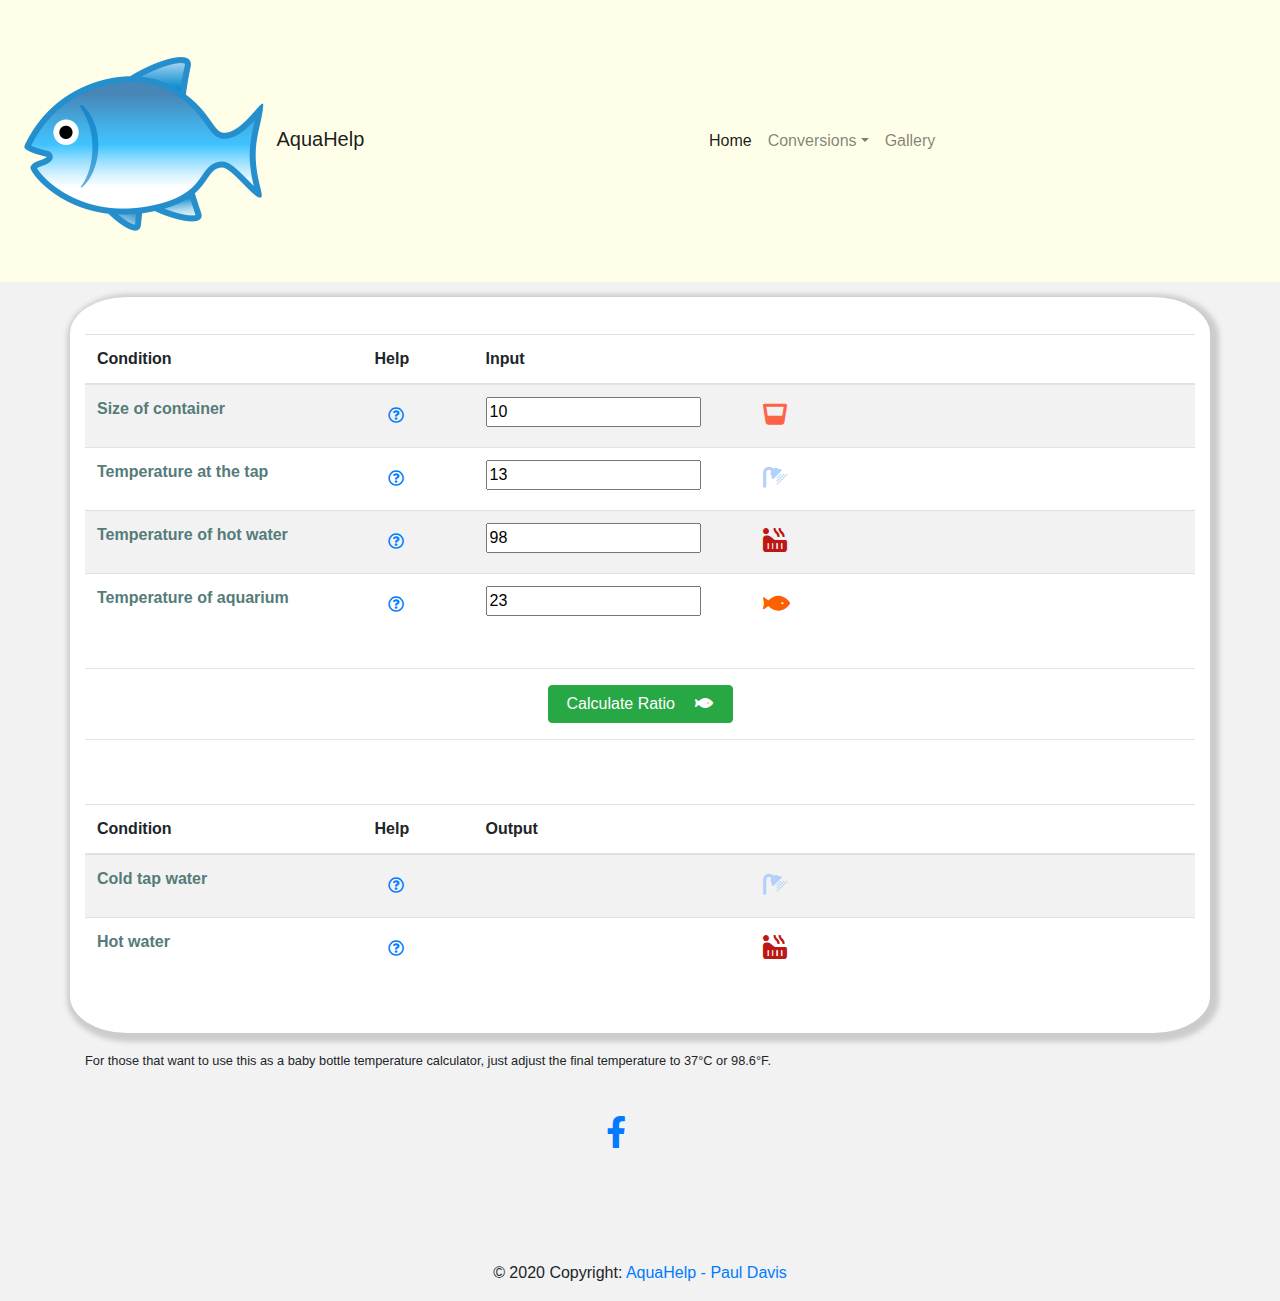
<file: index.html>
<!DOCTYPE html>
<html>

<head>
    <meta charset="utf-8">
    <meta name="viewport" content="width=device-width">
    <link rel="stylesheet" href="https://cdn.jsdelivr.net/npm/bootstrap@4.5.3/dist/css/bootstrap.min.css" />
    <!--Fontawesome-->
    <link rel="stylesheet" href="https://pro.fontawesome.com/releases/v5.10.0/css/all.css" />
    <!--Favicon-->
    <link rel="icon" href="fish.ico" type="image/x-icon" />
    <link rel="stylesheet" href="assets/css/style.css" type="text/css" />
    <title>Water Change Temperature Calculator</title>
</head>

<body>
    <header>
        <nav class="navbar navbar-expand-lg navbar-light bg-nav mb-2">
            <a class="navbar-brand" href="index.html"><img class="img-fluid" src="assets/images/fish-1.png"
                    alt="Fishy fishy fishy"> AquaHelp</a>
            <button class="navbar-toggler" type="button" data-toggle="collapse" data-target="#navbarNav"
                aria-controls="navbarNav" aria-expanded="false" aria-label="Toggle navigation">
                <span class="navbar-toggler-icon"></span>
            </button>
            <div class="collapse navbar-collapse" id="navbarNav">
                <ul class="navbar-nav mx-auto">
                    <li class="nav-item active">
                        <a class="nav-link" href="index.html">Home <span class="sr-only">(current)</span></a>
                    </li>
                    <li class="nav-item dropdown">
                        <a class="nav-link dropdown-toggle" href="#" id="navbarDropdown" role="button"
                            data-toggle="dropdown" aria-haspopup="true" aria-expanded="false">Conversions</a>
                        <div class="dropdown-menu" aria-labelledby="navbarDropdown">
                            <a class="dropdown-item" href="conversions.html">Temperature and Volume</a>
                            <a class="dropdown-item" href="length-conversion.html">Length Conversion</a>
                        </div>
                    </li>
                    <li class="nav-item">
                        <a class="nav-link" href="gallery.html">Gallery</a>
                    </li>
                </ul>
            </div>
        </nav>
    </header>
    <div class="container bg-white">
        <form action="submit">
            <div class="table-responsive">
                <table class="table table-striped table-fixed">
                    <thead>
                        <tr>
                            <th style="width: 25%" scope="col">Condition</th>
                            <th style="width: 10%" scope="col">Help</th>
                            <th style="width: 25%" scope="col">Input</th>
                            <th style="width: 40%" scope="col"></th>
                        </tr>
                    </thead>
                    <tbody>
                        <tr>
                            <th scope="row" class="row-color"><label for="container_size">Size of container</label>
                            <td><a tabindex="0" class="btn btn-link text-left" role="button" data-toggle="popover"
                                    data-trigger="focus" title="Container Size - any unit"
                                    data-content="Enter the size of your container, units do not matter">
                                    <i class="far fa-question-circle"></i>
                                </a></td>
                            </td>
                            <td><input type="number" name="container_size" id="container_size" value="10"></td>
                            <td><span class="bucket-color"><i class="fas fa-glass-whiskey"></i></span></td>
                        </tr>
                        <tr>
                            <th scope="row" class="row-color"><label for="tap_temp">Temperature at the tap</label>
                            <td><a tabindex="0" class="btn btn-link text-left" role="button" data-toggle="popover"
                                    data-trigger="focus" title="Tap water temperature (cold)"
                                    data-content="Enter the initial temperature of your cold water tap, units do not matter">
                                    <i class="far fa-question-circle"></i>
                                </a></td>
                            </th>
                            <td><input type="number" name="tap_temp" id="tap_temp" value="13"></td>
                            <td><span class="cold-color"><i class="fas fa-shower"></i></span></td>
                        </tr>
                        <tr>
                            <th scope="row" class="row-color"><label for="heated_temp">Temperature of hot water</label>
                            <td><a tabindex="0" class="btn btn-link text-left" role="button" data-toggle="popover"
                                    data-trigger="focus" title="Hot water temperature that you're adding"
                                    data-content="Enter the temperature of the hot water that you're mixing with the cold, units do not matter">
                                    <i class="far fa-question-circle"></i>
                                </a></td>
                            </th>
                            <td><input type="number" name="heated_temp" id="heated_temp" value="98"></td>
                            <td><span class="hot-color"><i class="fas fa-hot-tub"></i></span></td>
                        </tr>
                        <tr>
                            <th scope="row" class="row-color"><label for="aquarium_temp">Temperature of aquarium</label>
                            <td><a tabindex="0" class="btn btn-link text-left" role="button" data-toggle="popover"
                                    data-trigger="focus" title="Aquarium temperature"
                                    data-content="Enter the temperature of your aquarium, units do not matter">
                                    <i class="far fa-question-circle"></i>
                                </a></td>
                            </th>
                            <td><input type="number" name="aquarium_temp" id="aquarium_temp" value="23"></td>
                            <td><span class="fish-color"><i class="fas fa-fish"></i></span></td>
                        </tr>
                    </tbody>
                </table>
            </div>
        </form>
        <hr>
        <div class="text-center"><button class="btn btn_width btn-success" type="submit" name="submit"
                id="submit">Calculate Ratio <i class="fas fa-fish ml-3"></i></button></div>
        <hr>
        <br>
        <br>
        <div class="table-responsive">
            <table class="table table-striped table-fixed">
                <thead>
                    <tr>
                        <th style="width: 25%" scope="col">Condition</th>
                        <th style="width: 10%" scope="col">Help</th>
                        <th style="width: 25%" scope="col">Output</th>
                        <th style="width: 40%" scope="col"></th>
                    </tr>
                </thead>
                <tbody>
                    <tr>
                        <th scope="row" class="row-color">Cold tap water
                        <td><a tabindex="0" class="btn btn-link text-left" role="button" data-toggle="popover"
                                data-trigger="focus" title="Amount of cold water needed"
                                data-content="Fill your bucket with this much cold water at the temperature you specified, use the same units that you inputted for the size of the container and temperature">
                                <i class="far fa-question-circle"></i>
                            </a></td>
                        </th>
                        <td id="tap_output">
                        </td>
                        <td><span class="cold-color"><i class="fas fa-shower"></i></span></td>
                    </tr>
                    <tr>
                        <th scope="row" class="row-color">Hot water</th>
                        <td><a tabindex="0" class="btn btn-link text-left" role="button" data-toggle="popover"
                                data-trigger="focus" title="Amount of cold water needed"
                                data-content="Fill your bucket with this much hot water at the temperature you specified, use the same units that you inputted for the size of the container and temperature">
                                <i class="far fa-question-circle"></i>
                            </a></td>

                        <td id="hot_output">
                        </td>
                        <td><span class="hot-color"><i class="fas fa-hot-tub"></i></span></td>
                    </tr>
                </tbody>
            </table>
        </div>
    </div>
    <div class="container"><small>For those that want to use this as a baby bottle temperature calculator, just adjust
            the final temperature to 37°C or 98.6°F.</small></div>


    <!-- Footer -->
    <footer class="page-footer font-small blue">
        <div class="col-md-12 py-5">
            <div class="mb-5 text-center">

                <!-- Facebook -->
                <a class="fb-icon" href="https://www.facebook.com/AquaHelp-103318208320861" target="_blank">
                    <i class="fab fa-facebook-f fa-lg mr-md-5 mr-3 fa-2x"></i>
                </a>
            </div>
        </div>
        <!-- Copyright -->
        <div class="footer-copyright text-center py-3">© 2020 Copyright:
            <a href="https://pauld0051.github.io/aqaurium_calc/"> AquaHelp - Paul Davis</a>
        </div>
        <!-- Copyright -->

    </footer>
    <!-- Footer -->
    <script src="https://code.jquery.com/jquery-3.5.1.slim.min.js"></script>
    <script src="https://cdn.jsdelivr.net/npm/popper.js@1.16.1/dist/umd/popper.min.js"></script>
    <script src="https://cdn.jsdelivr.net/npm/bootstrap@4.5.3/dist/js/bootstrap.min.js"></script>
    <script src="assets/scripts/water_change_calc.js"></script>
    <script src="assets/scripts/universal.js"></script>
</body>

</html>
</file>
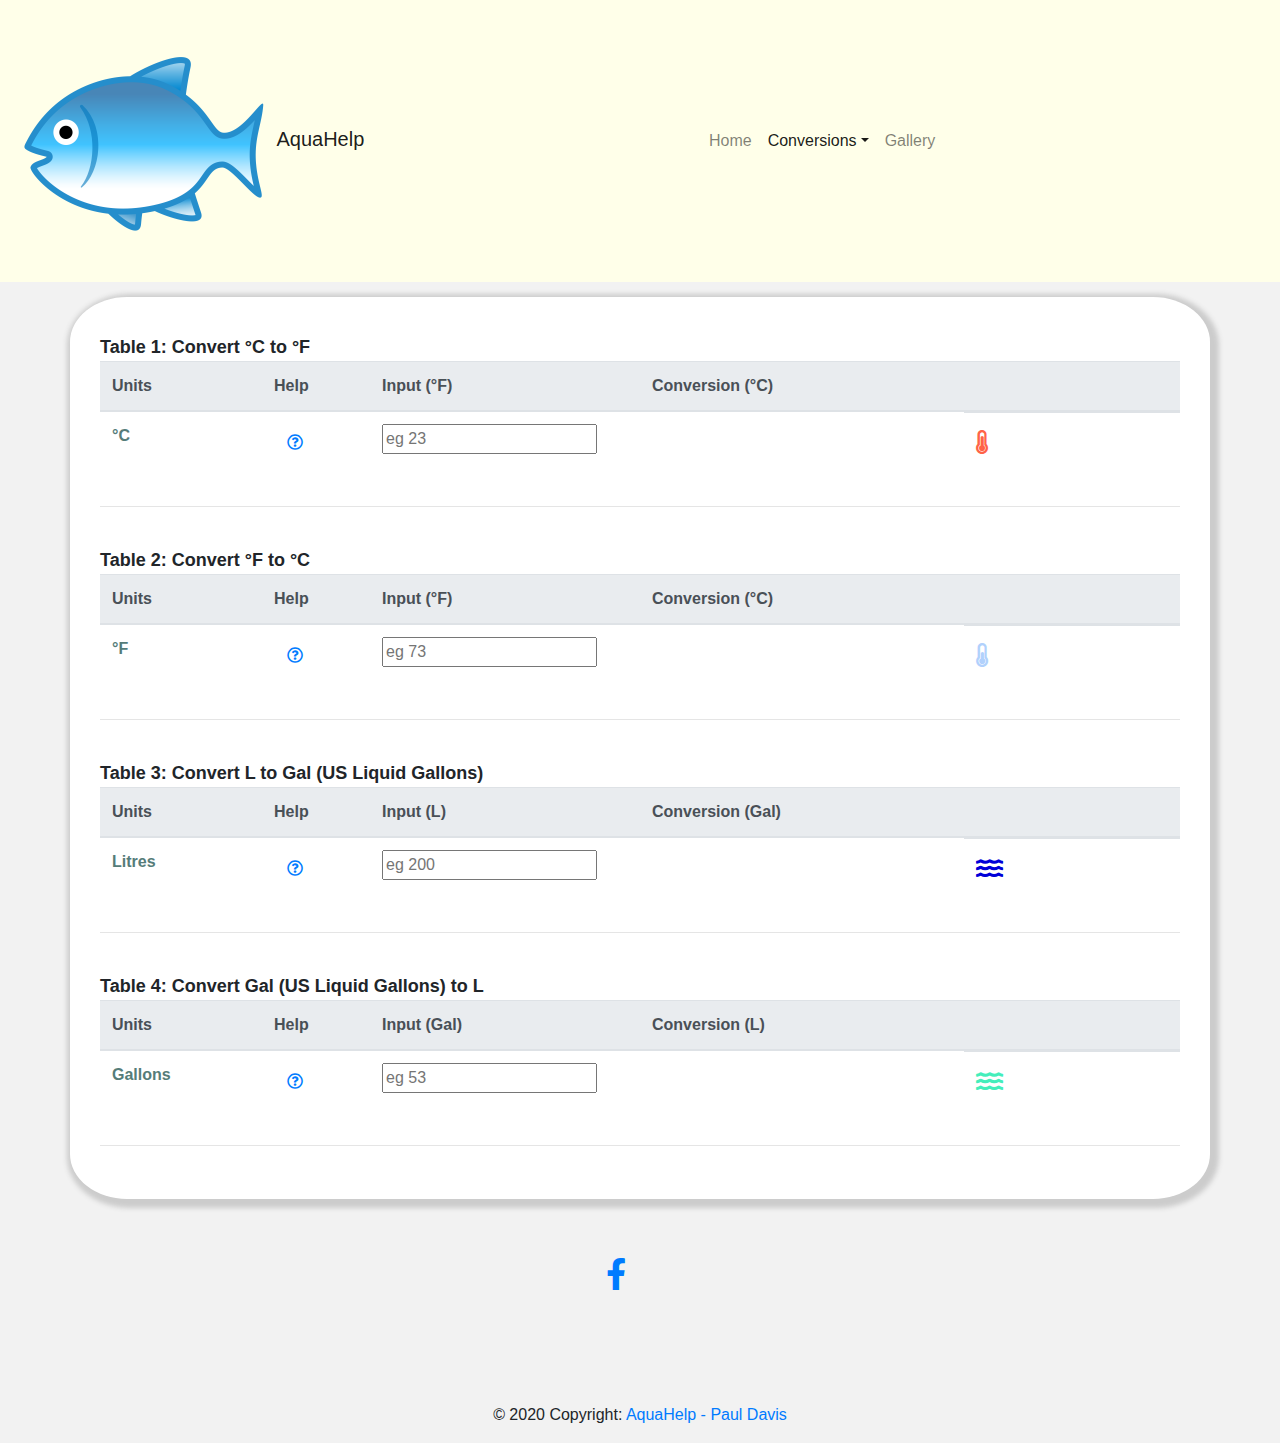
<file: conversions.html>
<!DOCTYPE html>
<html>

<head>
    <meta charset="utf-8">
    <meta name="viewport" content="width=device-width">
    <link rel="stylesheet" href="https://cdn.jsdelivr.net/npm/bootstrap@4.5.3/dist/css/bootstrap.min.css" />
    <!--Fontawesome-->
    <link rel="stylesheet" href="https://pro.fontawesome.com/releases/v5.10.0/css/all.css" />
    <!--Favicon-->
    <link rel="icon" href="fish.ico" type="image/x-icon" />
    <link rel="stylesheet" href="assets/css/style.css" type="text/css" />
    <title>Handy Dandy Conversions</title>
</head>

<body>
    <header>
        <nav class="navbar navbar-expand-lg navbar-light bg-nav mb-2">
            <a class="navbar-brand" href="index.html"><img class="img-fluid" src="assets/images/fish-1.png"
                    alt="Fishy fishy fishy"> AquaHelp</a>
            <button class="navbar-toggler" type="button" data-toggle="collapse" data-target="#navbarNav"
                aria-controls="navbarNav" aria-expanded="false" aria-label="Toggle navigation">
                <span class="navbar-toggler-icon"></span>
            </button>
            <div class="collapse navbar-collapse" id="navbarNav">
                <ul class="navbar-nav mx-auto">
                    <li class="nav-item">
                        <a class="nav-link" href="index.html">Home</a>
                    </li>
                    <li class="nav-item active dropdown">
                        <a class="nav-link dropdown-toggle" href="#" id="navbarDropdown" role="button"
                            data-toggle="dropdown" aria-haspopup="true" aria-expanded="false">Conversions</a>
                        <div class="dropdown-menu" aria-labelledby="navbarDropdown">
                            <a class="dropdown-item" href="conversions.html">Temperature and Volume <span
                                    class="sr-only">(current)</span></a>
                            <a class="dropdown-item" href="length-conversion.html">Length Conversion</a>
                        </div>
                    </li>
                    <li class="nav-item">
                        <a class="nav-link" href="gallery.html">Gallery</a>
                    </li>
                </ul>
            </div>
        </nav>
    </header>
    <div class="container bg-white">
        <div class="container">
            <form action="submit">
                <span class="table_heading table-heading-color">Table 1: Convert °C to °F</span>
                <div class="table-responsive">
                    <table class="table table-fixed">
                        <thead class="thead-light">
                            <tr>
                                <th style="width: 15%" scope="col">Units</th>
                                <th style="width: 10%" scope="col">Help</th>
                                <th style="width: 25%" scope="col">Input (°F)</th>
                                <th style="width: 30%" scope="col">Conversion (°C)</th>
                                <th style="width: 20%" scope="col"></th>
                            </tr>
                        </thead>
                        <tbody>
                            <tr>
                                <th scope="row" class="row-color"><label for="deg_celsius">°C</label>
                                <td><a tabindex="0" class="btn btn-link" role="button" data-toggle="popover"
                                        data-trigger="focus" title="Temperature in °C"
                                        data-content="Enter the temperature you want to convert in °C or click below in Table 2 to convert °F to °C">
                                        <i class="far fa-question-circle"></i>
                                    </a></td>
                                </td>
                                <td><input type="number" name="deg_celsius" id="deg_celsius" placeholder="eg 23"></td>
                                <td><span id="deg_celsius_conv"></span></td>
                                <td class="d-none d-md-block">
                                    <div class="text-left"><span class="bucket-color"><i
                                                class="fas fa-thermometer-three-quarters"></i></div></span>
                                </td>
                            </tr>
                        </tbody>
                    </table>
            </form>
        </div>

        <hr>
        <br>
        <form action="submit">
            <span class="table_heading">Table 2: Convert °F to °C</span>
            <div class="table-responsive">
                <table class="table table-fixed">
                    <thead class="thead-light">
                        <th style="width: 15%" scope="col">Units</th>
                        <th style="width: 10%" scope="col">Help</th>
                        <th style="width: 25%" scope="col">Input (°F)</th>
                        <th style="width: 30%" scope="col">Conversion (°C)</th>
                        <th style="width: 20%" scope="col"></th>
                        </tr>
                    </thead>
                    <tbody>
                        <tr>
                            <th scope="row" class="row-color"><label for="deg_fahrenheit">°F</label>
                            <td><a tabindex="0" class="btn btn-link text-left" role="button" data-toggle="popover"
                                    data-trigger="focus" title="Temperature in °F"
                                    data-content="Enter the temperature you want to convert in °F or click above in Table 1 to convert °C to °F">
                                    <i class="far fa-question-circle"></i>
                                </a></td>
                            </th>
                            <td><input type="number" name="deg_fahrenheit" id="deg_fahrenheit" placeholder="eg 73"></td>
                            <td><span id="deg_fahrenheit_conv"></span></td>
                            <td class="d-none d-md-block"><span class="cold-color"><i
                                        class="fas fa-thermometer-half"></i></span></td>
                        </tr>
                    </tbody>
                </table>
        </form>
    </div>

    <hr>
    <br>
    <form action="submit">
        <span class="table_heading">Table 3: Convert L to Gal (US Liquid Gallons)</span>
        <div class="table-responsive">
            <table class="table table-fixed">
                <thead class="thead-light">
                    <tr>
                        <th style="width: 15%" scope="col">Units</th>
                        <th style="width: 10%" scope="col">Help</th>
                        <th style="width: 25%" scope="col">Input (L)</th>
                        <th style="width: 30%" scope="col">Conversion (Gal)</th>
                        <th style="width: 20%" scope="col"></th>
                    </tr>
                </thead>
                <tbody>
                    <tr>
                        <th scope="row" class="row-color"><label for="litres">Litres</label>
                        <td><a tabindex="0" class="btn btn-link text-left" role="button" data-toggle="popover"
                                data-trigger="focus" title="Litres to Gallons"
                                data-content="Enter the volume you want to convert in L or click below in Table 4 to convert US Liquid Gallons to L">
                                <i class="far fa-question-circle"></i>
                            </a></td>
                        </td>
                        <td><input type="number" name="litres" id="litres" placeholder="eg 200"></td>
                        <td><span id="litres_conv"></span></td>
                        <td class="d-none d-md-block"><span class="water-color"><i class="fas fa-water"></i></span></td>
                    </tr>
                </tbody>
            </table>
    </form>
    </div>

    <hr>

    <br>
    <form action="submit">
        <span class="table_heading">Table 4: Convert Gal (US Liquid Gallons) to L</span>
        <div class="table-responsive">
            <table class="table table-fixed">
                <thead class="thead-light">
                    <tr>
                        <th style="width: 15%" scope="col">Units</th>
                        <th style="width: 10%" scope="col">Help</th>
                        <th style="width: 25%" scope="col">Input (Gal)</th>
                        <th style="width: 30%" scope="col">Conversion (L)</th>
                        <th style="width: 20%" scope="col"></th>
                    </tr>
                </thead>
                <tbody>
                    <tr>
                        <th scope="row" class="row-color"><label for="gallons">Gallons</label>
                        <td><a tabindex="0" class="btn btn-link text-left" role="button" data-toggle="popover"
                                data-trigger="focus" title="Gallons to Litres"
                                data-content="Enter the volume you want to convert in US Liquid Gallons or click above in Table 3 to convert L to US Liquid Gallons">
                                <i class="far fa-question-circle"></i>
                            </a></td>
                        </td>
                        <td><input type="number" name="gallons" id="gallons" placeholder="eg 53"></td>
                        <td><span id="gallons_conv"></span></td>
                        <td class="d-none d-md-block"><span class="water-color-2"><i class="fas fa-water"></i></span>
                        </td>
                    </tr>
                </tbody>
            </table>
    </form>
    </div>

    <hr>
    </div>
    </div>

    <!-- Footer -->
    <footer class="page-footer font-small blue">
        <div class="col-md-12 py-5">
            <div class="mb-5 text-center">

                <!-- Facebook -->
                <a class="fb-icon" href="https://www.facebook.com/AquaHelp-103318208320861" target="_blank">
                    <i class="fab fa-facebook-f fa-lg mr-md-5 mr-3 fa-2x"></i>
                </a>
            </div>
        </div>
        <!-- Copyright -->
        <div class="footer-copyright text-center py-3">© 2020 Copyright:
            <a href="https://pauld0051.github.io/aqaurium_calc/"> AquaHelp - Paul Davis</a>
        </div>
        <!-- Copyright -->

    </footer>
    <!-- Footer -->


    <script src="https://code.jquery.com/jquery-3.5.1.slim.min.js"></script>
    <script src="https://cdn.jsdelivr.net/npm/popper.js@1.16.1/dist/umd/popper.min.js"></script>
    <script src="https://cdn.jsdelivr.net/npm/bootstrap@4.5.3/dist/js/bootstrap.min.js"></script>
    <script src="assets/scripts/convert.js"></script>
    <script src="assets/scripts/universal.js"></script>
</body>

</html>
</file>
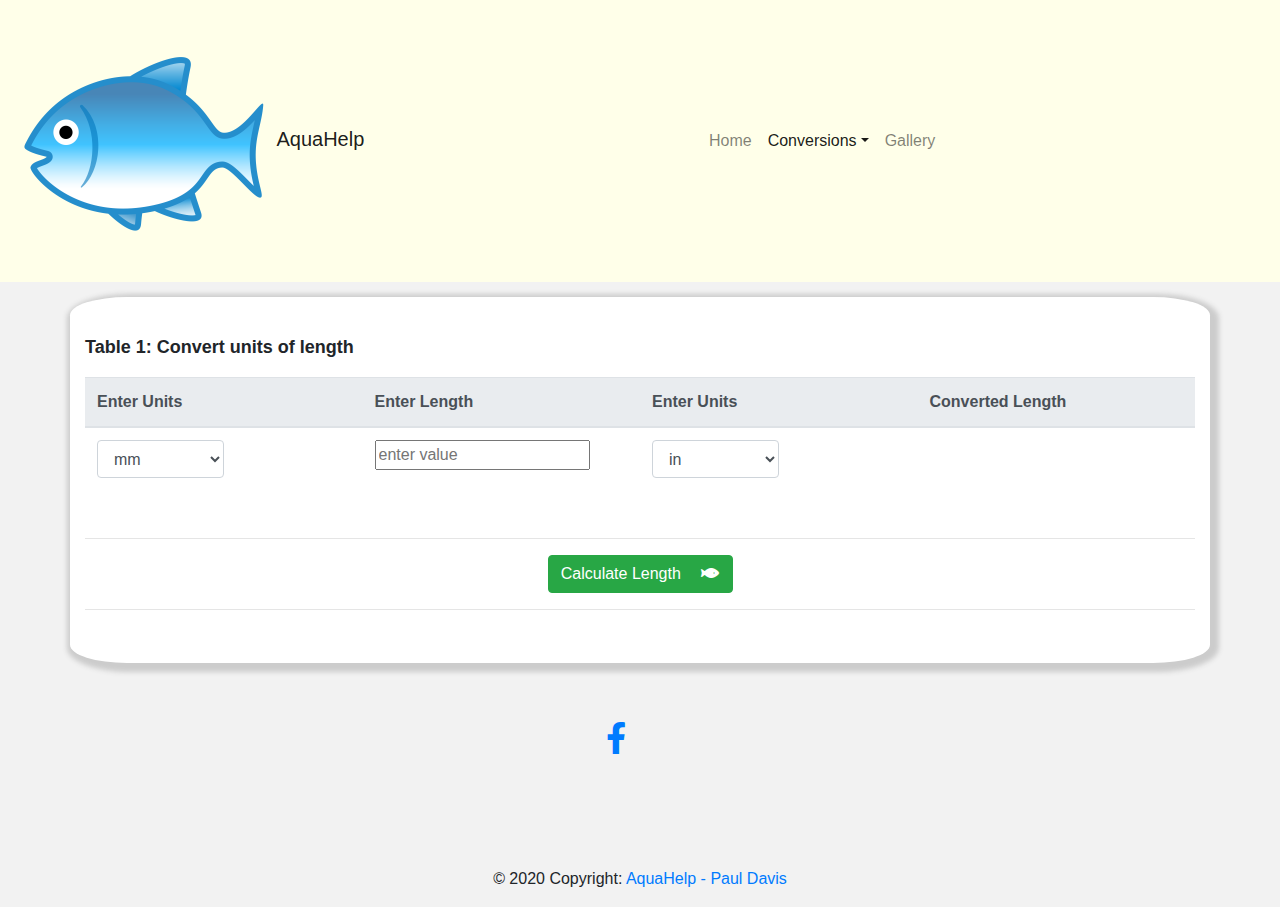
<file: length-conversion.html>
<!DOCTYPE html>
<html>

<head>
    <meta charset="utf-8">
    <meta name="viewport" content="width=device-width">
    <link rel="stylesheet" href="https://cdn.jsdelivr.net/npm/bootstrap@4.5.3/dist/css/bootstrap.min.css" />
    <!--Fontawesome-->
    <link rel="stylesheet" href="https://pro.fontawesome.com/releases/v5.10.0/css/all.css" />
    <!--Favicon-->
    <link rel="icon" href="fish.ico" type="image/x-icon" />
    <link rel="stylesheet" href="assets/css/style.css" type="text/css" />
    <title>Water Change Temperature Calculator</title>
</head>

<body>
    <header>
        <nav class="navbar navbar-expand-lg navbar-light bg-nav mb-2">
            <a class="navbar-brand" href="index.html"><img class="img-fluid" src="assets/images/fish-1.png"
                    alt="Fishy fishy fishy"> AquaHelp</a>
            <button class="navbar-toggler" type="button" data-toggle="collapse" data-target="#navbarNav"
                aria-controls="navbarNav" aria-expanded="false" aria-label="Toggle navigation">
                <span class="navbar-toggler-icon"></span>
            </button>
            <div class="collapse navbar-collapse" id="navbarNav">
                <ul class="navbar-nav mx-auto">
                    <li class="nav-item">
                        <a class="nav-link" href="index.html">Home</a>
                    </li>
                    <li class="nav-item active dropdown">
                        <a class="nav-link dropdown-toggle" href="#" id="navbarDropdown" role="button"
                            data-toggle="dropdown" aria-haspopup="true" aria-expanded="false">Conversions</a>
                        <div class="dropdown-menu" aria-labelledby="navbarDropdown">
                            <a class="dropdown-item" href="conversions.html">Temperature and Volume</a>
                            <a class="dropdown-item" href="length-conversion.html">Length Conversion <span
                                    class="sr-only">(current)</span></a>
                        </div>
                    </li>
                    <li class="nav-item">
                        <a class="nav-link" href="gallery.html">Gallery</a>
                    </li>
                </ul>
            </div>
        </nav>
    </header>

    <div class="container bg-white">
       
        <form action="submit">
            <span class="table_heading">Table 1: Convert units of length</span>
            <div class="table-responsive">
                <table class="table table-fixed">
                    <thead class="thead-light">
                        <tr>
                            <th style="width: 25%" scope="col">Enter Units</th>
                            <th style="width: 25%" scope="col">Enter Length</th>
                            <th style="width: 25%" scope="col">Enter Units</th>
                            <th style="width: 25%" scope="col">Converted Length</th>
                           
                        </tr>
                    </thead>
                    <tr>
                        <td>
                            <div class="form-group">
                                
                                <select class="form-control" id="unit_one">
                                    <option>mm</option>
                                    <option>cm</option>
                                    <option>m</option>
                                    <option>in</option>
                                    <option>yd</option>
                                </select>
                            </div>
                        </td>
                        <div class="form-group">
                            <td>
                                <input type="number" name="unit_one_val" id="unit_one_val" placeholder="enter value">
                            </td>
                       
                        </div>
                        
                        <td>
                            <div class="form-group">
                                
                                <select class="form-control" id="unit_two">
                                    <option>mm</option>
                                    <option>cm</option>
                                    <option>m</option>
                                    <option selected="selected">in</option>
                                    <option>yd</option>
                                </select>
                            </div>
                        </td>
                        <div class="form-group">
                            <td>
                                <p id="unit_two_val"></p>
                            </td>

                        </div>
                    </tr>
                </table>
             
            </div>
        </form>
        <hr>
        <div class="text-center"><button class="btn btn_width btn-success" type="submit" name="submit"
                id="submit">Calculate Length <i class="fas fa-fish ml-3"></i></button></div>
        <hr>
    </div>

    <!-- Footer -->
    <footer class="page-footer font-small blue">
        <div class="col-md-12 py-5">
            <div class="mb-5 text-center">

                <!-- Facebook -->
                <a class="fb-icon" href="https://www.facebook.com/AquaHelp-103318208320861" target="_blank">
                    <i class="fab fa-facebook-f fa-lg mr-md-5 mr-3 fa-2x"></i>
                </a>
            </div>
        </div>
        <!-- Copyright -->
        <div class="footer-copyright text-center py-3">© 2020 Copyright:
            <a href="https://pauld0051.github.io/aqaurium_calc/"> AquaHelp - Paul Davis</a>
        </div>
        <!-- Copyright -->

    </footer>
    <!-- Footer -->
    <script src="https://code.jquery.com/jquery-3.5.1.slim.min.js"></script>
    <script src="https://cdn.jsdelivr.net/npm/popper.js@1.16.1/dist/umd/popper.min.js"></script>
    <script src="https://cdn.jsdelivr.net/npm/bootstrap@4.5.3/dist/js/bootstrap.min.js"></script>
    <script src="assets/scripts/convert_length.js"></script>
    <script src="assets/scripts/universal.js"></script>
</body>

</html>
</file>
<file: assets/css/style.css>
/* Full Background */
body {
    background-color: #f2f2f2;
}

.bg-nav {
    background-color: #ffffe9;
}

/* Table Card */
.bg-white {
    background-color: #fff;
    border-radius: 5%;
    box-shadow: 3px 3px 5px 6px #ccc;
    padding-top: 37px;
    padding-bottom: 37px;
    margin-top: 15px;
    margin-bottom: 15px;
}

/* icon Colours */
.row-color {
    color: #557c79;
}

.bucket-color {
    color: #ff6347;
    font-size: 1.5rem; 
}

.cold-color {
    color: #b1d1fc;
    font-size: 1.5rem; 
}

.hot-color {
    color: #bd1816;
    font-size: 1.5rem;
}

.fish-color {
    color: #fc6000;
    font-size: 1.5rem;
}

.water-color {
    color: #0000d8;
    font-size: 1.5rem;
}

.water-color-2 {
    color: #44eebb;
    font-size: 1.5rem;
}

/* Table Headings */
.table_heading {
    font-weight: 600;
    font-size: 18px;
}

/* Table Inputs */
input[type=number] {
   min-width: 75%;
}

@media only screen and (max-width: 600px) {
    #deg_celsius, 
    #deg_fahrenheit, 
    #litres, 
    #gallons,
    #container_size,
    #tap_temp,
    #heated_temp,
    #aquarium_temp,
    #unit_one_val
      {width: 57.5px;}    
}

#unit_one, 
#unit_two {
    width: 50%;
}

/* Table Responsive */
.table-responsive {
    overflow-x :auto !important;
}

/* Remove number spinners Chrome, Safari, Edge, Opera */
input::-webkit-outer-spin-button,
input::-webkit-inner-spin-button {
  -webkit-appearance: none;
  margin: 0;
}

/* Remove number spinners Firefox */
input[type=number] {
  -moz-appearance: textfield;
}

/* Button sizes */
.btn_width {
    width: 185px;
}
</file>
